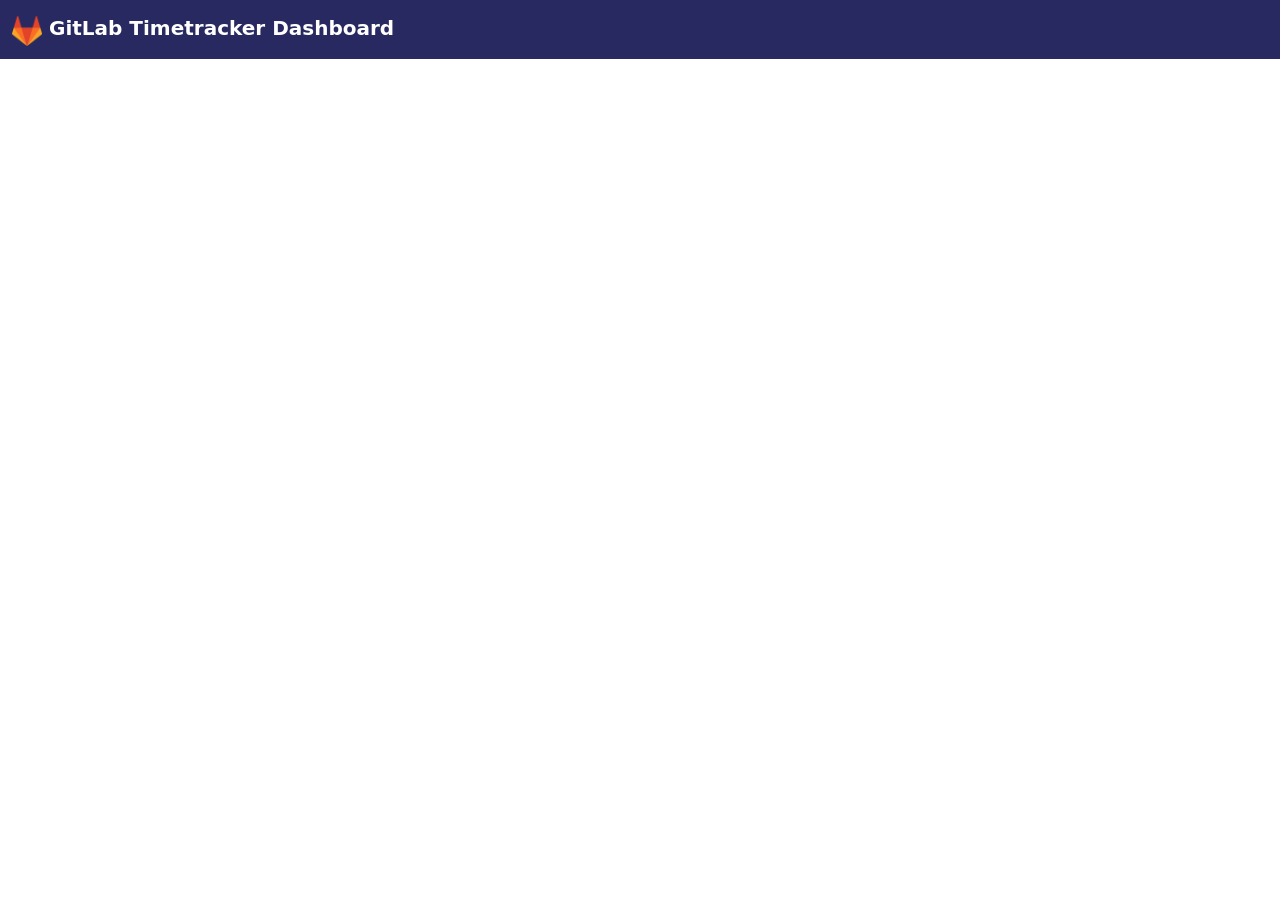
<file: src/html/dashboard.html>
<!DOCTYPE html>
<html>
  <head>
    <meta charset="utf-8" />
    <meta name="viewport" content="width=device-width, initial-scale=1" />

    <!-- Bootstrap CSS -->
    <link
      href="../../libs/bootstrap-5.0.2/css/bootstrap.min.css"
      rel="stylesheet"
    />
    <link rel="stylesheet" href="../css/layout.css" />
    <link rel="stylesheet" href="../css/dashboard.css" />

    <title>GitLab Timetracker Dashboard</title>
  </head>
  <body>
    <nav class="navbar navbar-gitlab">
      <div class="container-fluid">
        <a class="navbar-brand" href="#">
          <img
            src="../img/gitlab128.png"
            alt=""
            width="30"
            height="30"
            class="d-inline-block align-text-top"
          />
          GitLab Timetracker Dashboard
        </a>
      </div>
    </nav>
    <div class="container">
      <div class="accordion" id="time-accordion"></div>
    </div>
  </body>
  <script src="../../libs/bootstrap-5.0.2/js/bootstrap.bundle.min.js"></script>
  <script src="../js/dashboard.js"></script>
</html>
</file>
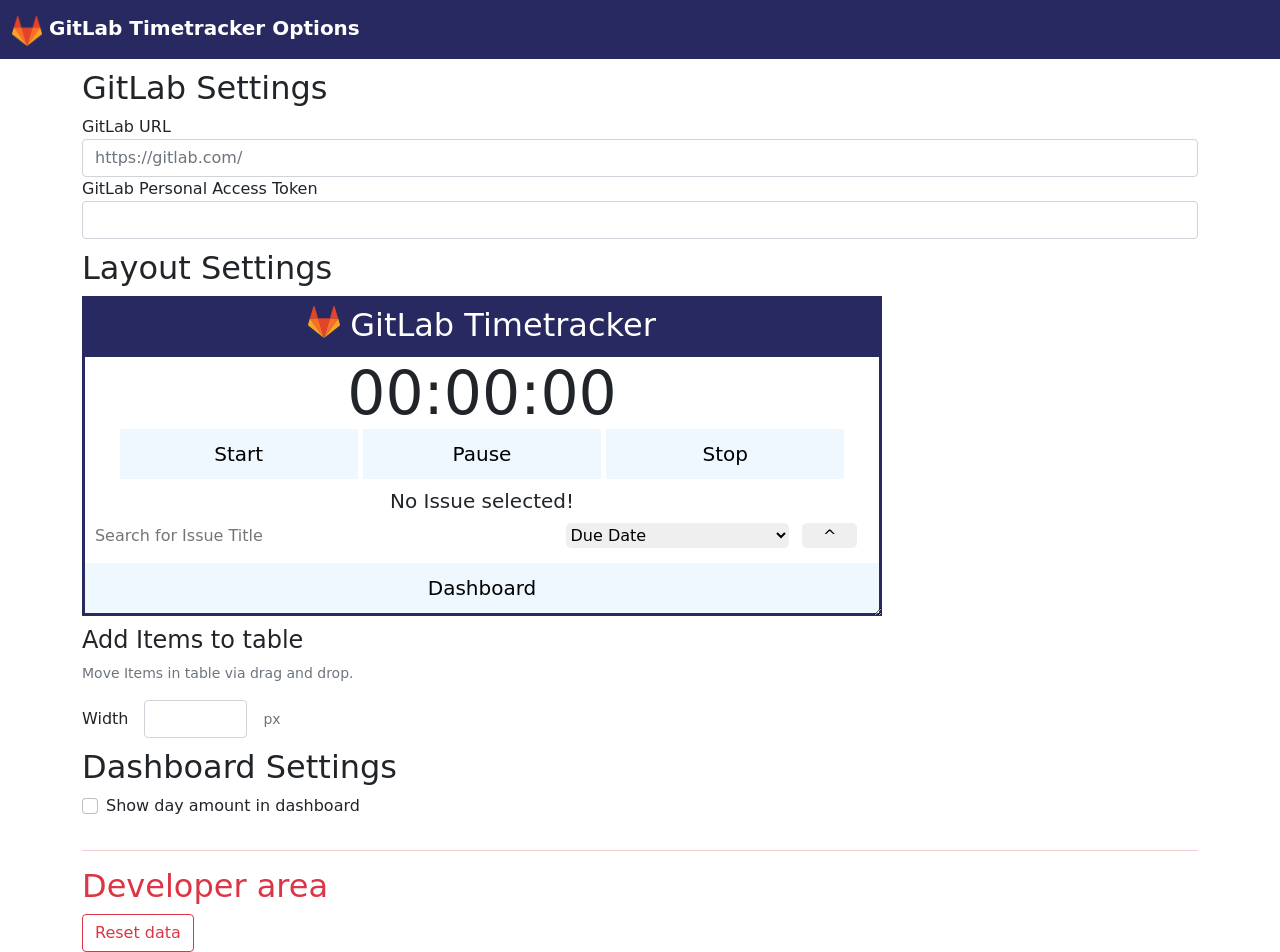
<file: src/html/options.html>
<!DOCTYPE html>
<html>
  <head>
    <meta charset="utf-8" />
    <meta name="viewport" content="width=device-width, initial-scale=1" />

    <!-- Bootstrap CSS -->
    <link
      href="../../libs/bootstrap-5.0.2/css/bootstrap.min.css"
      rel="stylesheet"
    />
    <link rel="stylesheet" href="../css/layout.css" />
    <link rel="stylesheet" href="../css/options.css" />
    <link rel="stylesheet" href="../css/popup.css" />
    <title>GitLab Timetracker Options</title>
  </head>
  <body>
    <nav class="navbar navbar-gitlab">
      <div class="container-fluid">
        <a class="navbar-brand" href="#">
          <img
            src="../img/gitlab128.png"
            alt=""
            width="30"
            height="30"
            class="d-inline-block align-text-top"
          />
          GitLab Timetracker Options
        </a>
      </div>
    </nav>
    <div id="settings">
      <div class="container">
        <div class="row">
          <h2>GitLab Settings</h2>
          <div class="col-md-12">
            <div class="form-group">
              <label for="gitlab-url">GitLab URL</label>
              <input
                type="text"
                class="form-control"
                id="gitlab-url"
                name="gitlab-url"
                placeholder="https://gitlab.com/"
              />
              <div
                id="validationServer03Feedback"
                class="invalid-feedback invisible"
              >
                Please provide a valid GitLab URL.
              </div>
            </div>
            <div class="form-group">
              <label for="gitlab-pat">GitLab Personal Access Token</label>
              <input
                type="password"
                class="form-control"
                id="gitlab-pat"
                name="gitlab-pat"
              />
              <div
                id="validationServer04Feedback"
                class="invalid-feedback invisible"
              >
                Please provide a valid GitLab Personal Access Token.
              </div>
            </div>
          </div>
        </div>
        <div class="row" style="margin-top: 10px">
          <h2>Layout Settings</h2>
          <div class="col-md-12">
            <section>
              <div id="layout-width-box" class="grow-with-content">
                <div id="popup-header">
                  <img src="../img/gitlab32.png" alt="GitLab Logo" />
                  <h1>GitLab Timetracker</h1>
                </div>
                <div id="popup-content">
                  <div id="time-display">
                    <h2>00:00:00</h2>
                  </div>
                  <div id="time-button-row">
                    <button disabled id="time-start-button">Start</button>
                    <button disabled id="time-pause-button">Pause</button>
                    <button disabled id="time-stop-button">Stop</button>
                  </div>
                  <div id="current-issue"><h2>No Issue selected!</h2></div>
                  <input
                    id="issue-table-search-box"
                    class="issue-input-types"
                    placeholder="Search for Issue Title"
                  />
                  <select id="issue-table-sort-box" class="issue-input-types">
                    <option value="created_at">Created at</option>
                    <option selected value="due_date">Due Date</option>
                    <option value="label_priority">Label priority</option>
                    <option value="milestone_due">Milestone due</option>
                    <option value="popularity">Popularity</option>
                    <option value="priority">Priority</option>
                    <option value="relative_position">Relative position</option>
                    <option value="title">Title</option>
                    <option value="updated_at">Updated at</option>
                    <option value="weight">Weight</option>
                  </select>
                  <button id="asc-desc-button" class="issue-input-types">
                    ^
                  </button>
                  <div id="issue-table-div">
                    <table id="issue-table">
                      <tr id="issue-table-row"></tr>
                    </table>
                  </div>
                  <div id="dashboard-button-row">
                    <button id="dashboard-button">Dashboard</button>
                  </div>
                </div>
              </div>
            </section>
            <div class="row" style="margin-top: 10px">
              <h4>Add Items to table</h4>
              <small class="text-muted"
                >Move Items in table via drag and drop.</small
              >
              <div class="col-md-4">
                <ul class="list-group" id="issue-list-group"></ul>
              </div>
            </div>
            <div class="row g-3 align-items-center" style="margin-top: 0px">
              <div class="col-auto">
                <label for="layout-width-input" class="col-form-label"
                  >Width</label
                >
              </div>
              <div class="col-auto">
                <input
                  type="number"
                  id="layout-width-input"
                  class="form-control"
                  aria-describedby="widthpxInline"
                  min="400"
                  max="800"
                />
                <div
                  id="validationServer05Feedback"
                  class="invalid-feedback invisible"
                >
                  Please provide a number between 400 and 800.
                </div>
              </div>
              <div class="col-auto">
                <span id="widthpxInline" class="form-text">px</span>
              </div>
            </div>
          </div>
        </div>
      </div>
    </div>
    <div id="dashboard-settings">
      <div class="container">
        <h2 style="margin-top: 10px;">Dashboard Settings</h2>
        <div class="row">
          <div class="col-md-12">
            <div class="mb-3 form-check">
              <input
                type="checkbox"
                class="form-check-input"
                id="dashboard-day-amount-enabled"
                name="dashboard-day-amount-enabled"
                />
              <label for="dashboard-day-amount-enabled" class="form-check-label">Show day amount in dashboard</label>
            </div>
            <div class="form-group hidden" id="dashboard-day-amount-div">
              <label for="dashboard-day-amount">Day Amount</label>
              <input
                type="number"
                class="form-control"
                id="dashboard-day-amount"
                name="dashboard-day-amount"
                value="7"
                min="1"
                />
            </div>
          </div>
        </div>
      </div>
    </div>
    <div id="developer-area">
      <div class="container">
        <hr class="text-danger"/>
        <h2 class="text-danger">Developer area</h2>
        <button type="button" class="btn btn-outline-danger" data-bs-toggle="modal" data-bs-target="#warningResetModal">Reset data</button>
      </div>
    </div>
    <div class="modal fade" id="warningResetModal" tabindex="-1" aria-labelledby="warningResetModalLabel" aria-hidden="true">
      <div class="modal-dialog">
        <div class="modal-content">
          <div class="modal-header">
            <h5 class="modal-title" id="warningResetModalLabel">Are you sure?</h5>
            <button type="button" class="btn-close" data-bs-dismiss="modal" aria-label="Close"></button>
          </div>
          <div class="modal-body">
            The data cannot be restored.
          </div>
          <div class="modal-footer">
            <button type="button" class="btn btn-secondary" data-bs-dismiss="modal">No</button>
            <button type="button" class="btn btn-danger" data-bs-dismiss="modal" id="reset-data">Yes</button>
          </div>
        </div>
      </div>
    </div>
  </body>
  <script src="../../libs/bootstrap-5.0.2/js/bootstrap.bundle.min.js"></script>
  <script src="../js/options.js"></script>
  <script src="../js/draganddrop.js"></script>
</html>
</file>
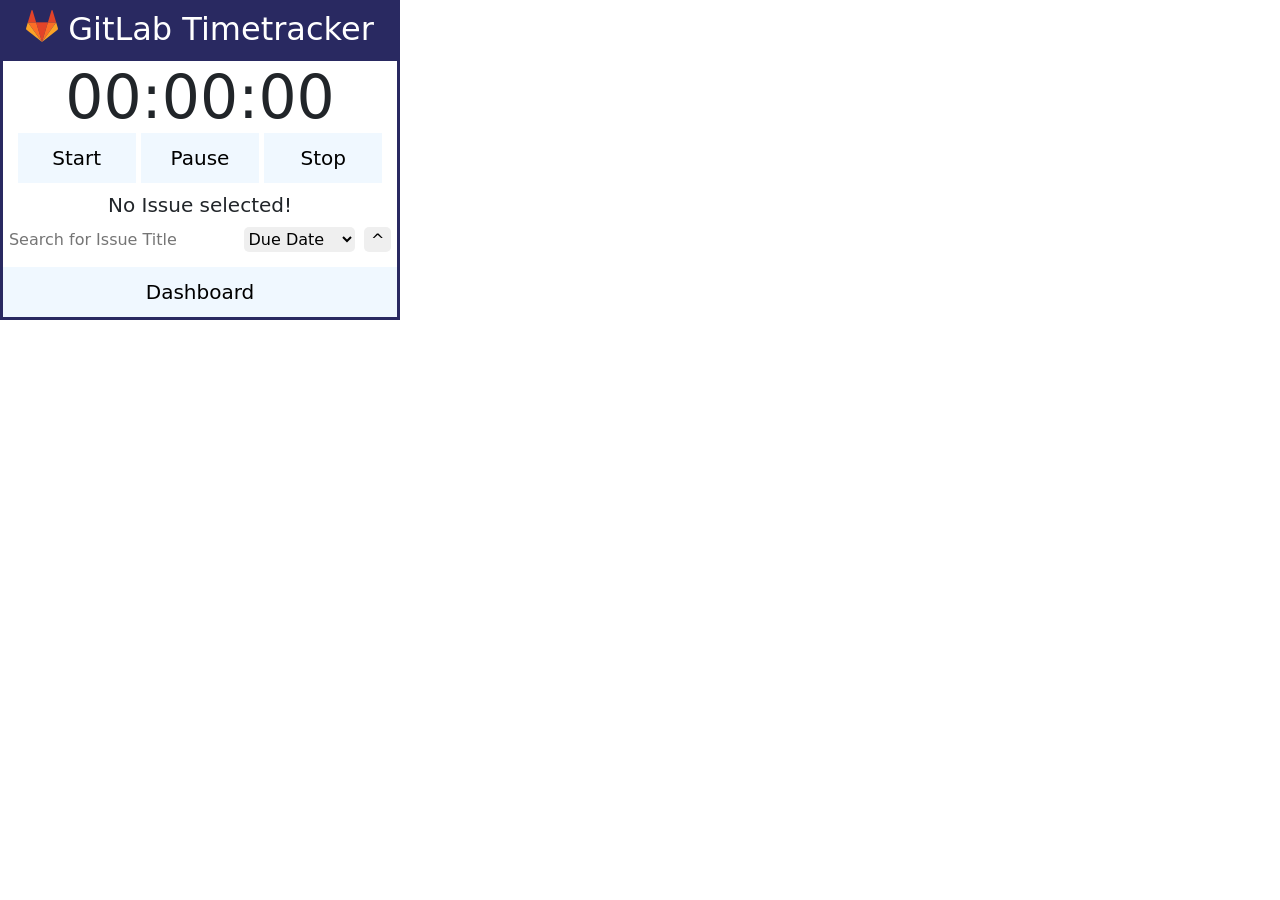
<file: src/html/popup.html>
<!DOCTYPE html>
<html>
  <head>
    <!-- Bootstrap CSS -->
    <link
      href="../../libs/bootstrap-5.0.2/css/bootstrap.min.css"
      rel="stylesheet"
    />
    <link rel="stylesheet" href="../css/popup.css" />
  </head>
  <body>
    <div id="popup">
      <div id="popup-header">
        <img src="../img/gitlab32.png" alt="GitLab Logo" />
        <h1>GitLab Timetracker</h1>
      </div>
      <div id="popup-content">
        <div id="time-display">
          <h2>00:00:00</h2>
        </div>
        <div id="time-button-row">
          <button disabled id="time-start-button">Start</button>
          <button disabled id="time-pause-button">Pause</button>
          <button disabled id="time-stop-button">Stop</button>
        </div>
        <div id="current-issue"><h2>No Issue selected!</h2></div>
        <input
          id="issue-table-search-box"
          class="issue-input-types"
          placeholder="Search for Issue Title"
        />
        <select id="issue-table-sort-box" class="issue-input-types">
          <option value="created_at">Created at</option>
          <option selected value="due_date">Due Date</option>
          <option value="label_priority">Label priority</option>
          <option value="milestone_due">Milestone due</option>
          <option value="popularity">Popularity</option>
          <option value="priority">Priority</option>
          <option value="relative_position">Relative position</option>
          <option value="title">Title</option>
          <option value="updated_at">Updated at</option>
          <option value="weight">Weight</option>
        </select>
        <button id="asc-desc-button" class="issue-input-types">^</button>
        <div id="issue-table-div">
          <table id="issue-table">
            <thead>
              <tr id="issue-table-head-row"></tr>
            </thead>
            <tbody id="issue-table-body"></tbody>
          </table>
        </div>
        <div id="dashboard-button-row">
          <button id="dashboard-button">Dashboard</button>
        </div>
      </div>
    </div>
  </body>
  <script src="../js/popup.js"></script>
</html>
</file>
<file: src/css/layout.css>
.navbar-gitlab {
  background-color: #292961;
}
.navbar-gitlab a {
  color: #fff;
  font-weight: bold;
}
.invisible {
  visibility: hidden;
}
</file>
<file: src/css/dashboard.css>
#time-accordion {
  margin-top: 20px;
}
.commit-done {
  color: lightgreen;
}
</file>
<file: src/css/options.css>
#settings {
  margin-top: 10px;
}
.add-button:hover {
  cursor: pointer;
  opacity: 0.5;
}
.hidden {
  display: none;
}
</file>
<file: src/css/popup.css>
body {
  margin: 0;
}
h1 {
  margin: 0;
}
#popup {
  width: 400px;
}
#popup-header {
  padding: 10px 0;
  width: 100%;
  text-align: center;
  background-color: #292961;
  color: #fff;
  display: flex;
  justify-content: center;
}
#popup-header img {
  float: left;
  margin-right: 10px;
  width: 32px;
  height: 32px;
}
#popup-header h1 {
  font-size: 2em;
}
#popup-content {
  border: #292961 solid 3px;
}
#time-display {
  text-align: center;
}
#time-display h2 {
  margin: 0;
  font-size: 60px;
}
#time-button-row {
  text-align: center;
}
#time-button-row button {
  width: 30%;
  margin: 0;
  height: 50px;
  font-size: 20px;
  border: none;
  background-color: aliceblue;
}
#time-button-row button:hover {
  background-color: #292961;
  color: #fff;
  cursor: pointer;
}
#time-button-row button:disabled {
  background-color: aliceblue;
  color: black;
  cursor: default;
}
#issue-table-div {
  max-height: 230px;
  overflow-y: auto;
}
#issue-table-div table {
  width: 100%;
  border-collapse: collapse;
}
#issue-table-div td {
  background-color: aliceblue;
  border: #fff solid 1px;
  max-width: 150px;
  max-height: 10px;
  font-size: 15px;
  line-height: 1;
}
#issue-table-div td a {
  overflow: hidden;
  text-overflow: ellipsis;
  white-space: nowrap;
  display: block;
}
#issue-table-div td a:hover {
  overflow: visible;
  text-overflow: visible;
  white-space: normal;
  display: block;
}
#issue-table-div th {
  background-color: #292961;
  color: #fff;
  border: #fff solid 1px;
  font-size: 15px;
  line-height: 1;
}
#issue-table-div td button {
  font-size: 15px;
  line-height: 1;
}
#dashboard-button {
  width: 100%;
  text-align: center;
  margin-top: 10px;
  height: 50px;
  font-size: 20px;
  border: none;
  background-color: aliceblue;
}
#dashboard-button:hover {
  background-color: #292961;
  color: #fff;
  cursor: pointer;
}
.btn-select {
  background-color: aliceblue;
  color: #000;
  width: 100%;
  border: none;
  cursor: pointer;
}
.btn-select:hover {
  background-color: #292961;
  color: #fff;
  cursor: pointer;
}
.btn-selected {
  background-color: #292961;
  color: #fff;
  width: 100%;
  border: none;
  cursor: pointer;
}
.timer-button-activated:disabled {
  background-color: #292961 !important;
  color: #fff !important;
  border: none;
  cursor: pointer;
}
.issue-input-types {
  margin-top: 10px;
  margin-bottom: 5px;
  margin-left: 1%;
  height: 25px;
  border: none;
  border-radius: 5px;
}
#issue-table-search-box {
  width: 58%;
}
#issue-table-sort-box {
  width: 28%;
}
#asc-desc-button {
  width: 7%;
}
#asc-desc-button:hover {
  background-color: #292961;
  color: #fff;
  cursor: pointer;
}
#current-issue {
  text-align: center;
}
#current-issue h2 {
  margin-bottom: 0;
  margin-top: 10px;
  font-size: 20px;
}
.grow-with-content {
  min-width: 400px;
  max-width: 800px;
  resize: horizontal;
  overflow: auto;
}
#issue-table-div thead {
  position: sticky;
  top: -1px;
}
</file>
